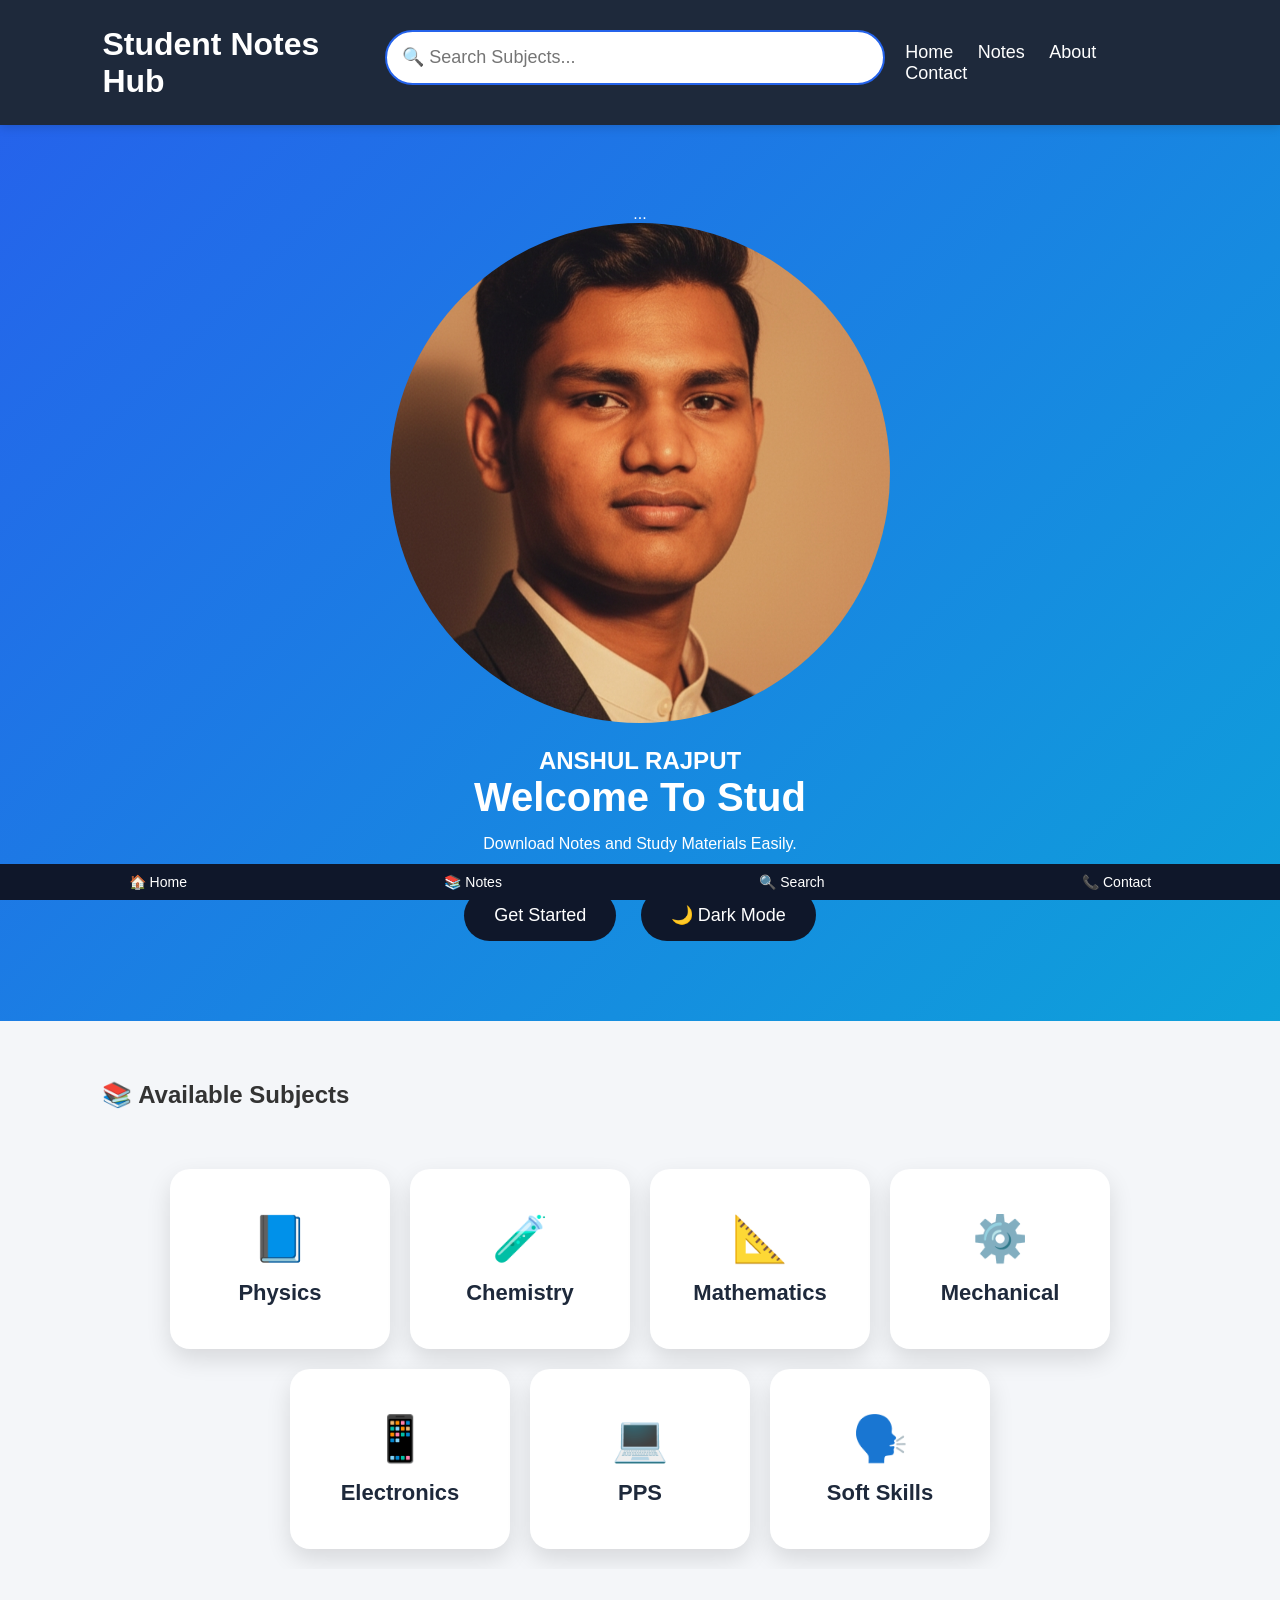
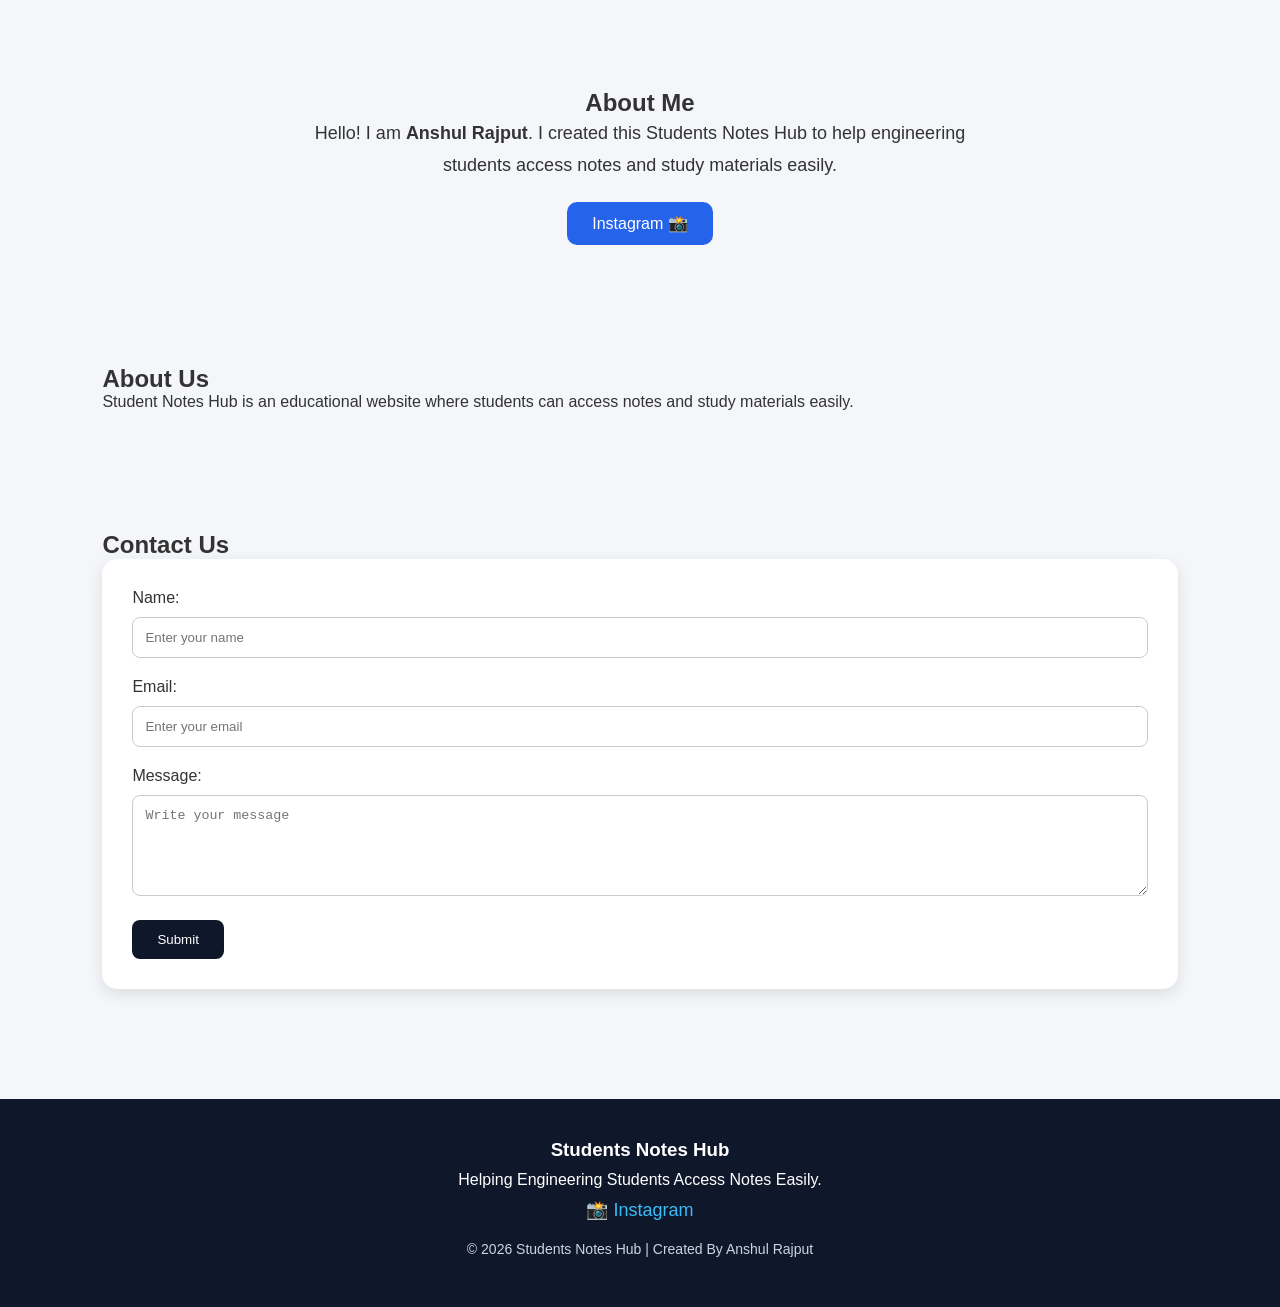
<file: index.html>
<!DOCTYPE html>
<html lang="en">
<head>
    <meta charset="UTF-8">
    <meta name="viewport" content="width=device-width, initial-scale=1.0">
    <title>Student Notes Hub</title>

    <link rel="stylesheet" href="style.css">
</head>
<body>

    <!-- Header -->
    <header>

    <h1>Student Notes Hub</h1>

    <input
        type="text"
        id="searchInput"
        placeholder="🔍 Search Subjects..."
    >

    <nav>
        <a href="#">Home</a>
        <a href="#">Notes</a>
        <a href="#">About</a>
        <a href="#">Contact</a>
    </nav>

</header>

    <!-- Hero Section -->
    <section class="hero">

    <div class="cloud cloud1"></div>
    <div class="cloud cloud2"></div>
    <div class="cloud cloud3"></div>
   

<div class="cloud-layer">
   ...
</div>

    <img src="myphoto.jpeg" alt="Anshul Rajput" class="profile-pic">

    <h2>ANSHUL RAJPUT</h2>
    <h1 id="typing-text"></h1>

    <p>Download Notes and Study Materials Easily.</p><br><br>

    <button id="startBtn">Get Started</button> 
    <button id="darkModeBtn">
🌙 Dark Mode
</button>
    



</section>

    <!-- Notes Section -->
    
                        <section id="notes">

    <h2>📚 Available Subjects</h2>

    <div class="subjects-container">

        <a href="phy.html" class="subject-card">
            📘
            <h3>Physics</h3>
        </a>

        <a href="chemistry.html" class="subject-card">
            🧪
            <h3>Chemistry</h3>
        </a>

        <a href="mat.html" class="subject-card">
            📐
            <h3>Mathematics</h3>
        </a>

        <a href="mech.html" class="subject-card">
            ⚙️
            <h3>Mechanical</h3>
        </a>

        <a href="elec.html" class="subject-card">
            📱
            <h3>Electronics</h3>
        </a>

        <a href="pps.html" class="subject-card">
            💻
            <h3>PPS</h3>
        </a>

        <a href="sof.html" class="subject-card">
            🗣️
            <h3>Soft Skills</h3>
        </a>

    </div>

</section>
<section class="about">

    <h2>About Me</h2>

    <p>
        Hello! I am <strong>Anshul Rajput</strong>.
        I created this Students Notes Hub to help engineering students
        access notes and study materials easily.
    </p>

    <a href="https://www.instagram.com/anshulrajpu.t/?hl=en" target="_blank">
         Instagram 📸
    </a>

</section>

    <!-- About Section -->
    <section>
        <h2>About Us</h2>

        <p>
            Student Notes Hub is an educational website where students
            can access notes and study materials easily.
        </p>
    </section>

    <!-- Contact Section -->
    <section>
        <h2>Contact Us</h2>

        <form id="contactForm">

            <label>Name:</label><br>
            <input type="text" placeholder="Enter your name">

            <label>Email:</label><br>
            <input type="email" placeholder="Enter your email">

            <label>Message:</label><br>
            <textarea rows="5" placeholder="Write your message"></textarea>

            <button type="submit">Submit</button>

        </form>
    </section>

    <script src="script.js"></script>
<button id="topBtn">⬆</button>
<footer>

    <h3>Students Notes Hub</h3>

    <p>
        Helping Engineering Students Access Notes Easily.
    </p>

    <a href="https://www.instagram.com/anshulrajpu.t/?hl=en" target="_blank">
        📸 Instagram
    </a>

    <p class="copyright">
        © 2026 Students Notes Hub | Created By Anshul Rajput
    </p>

</footer>
<div class="bottom-nav">

    <a href="#home">🏠 Home</a>
    <a href="#notes">📚 Notes</a>
    <a href="#search">🔍 Search</a>
    <a href="#contact">📞 Contact</a>

</div>
</body>
</html>
</file>
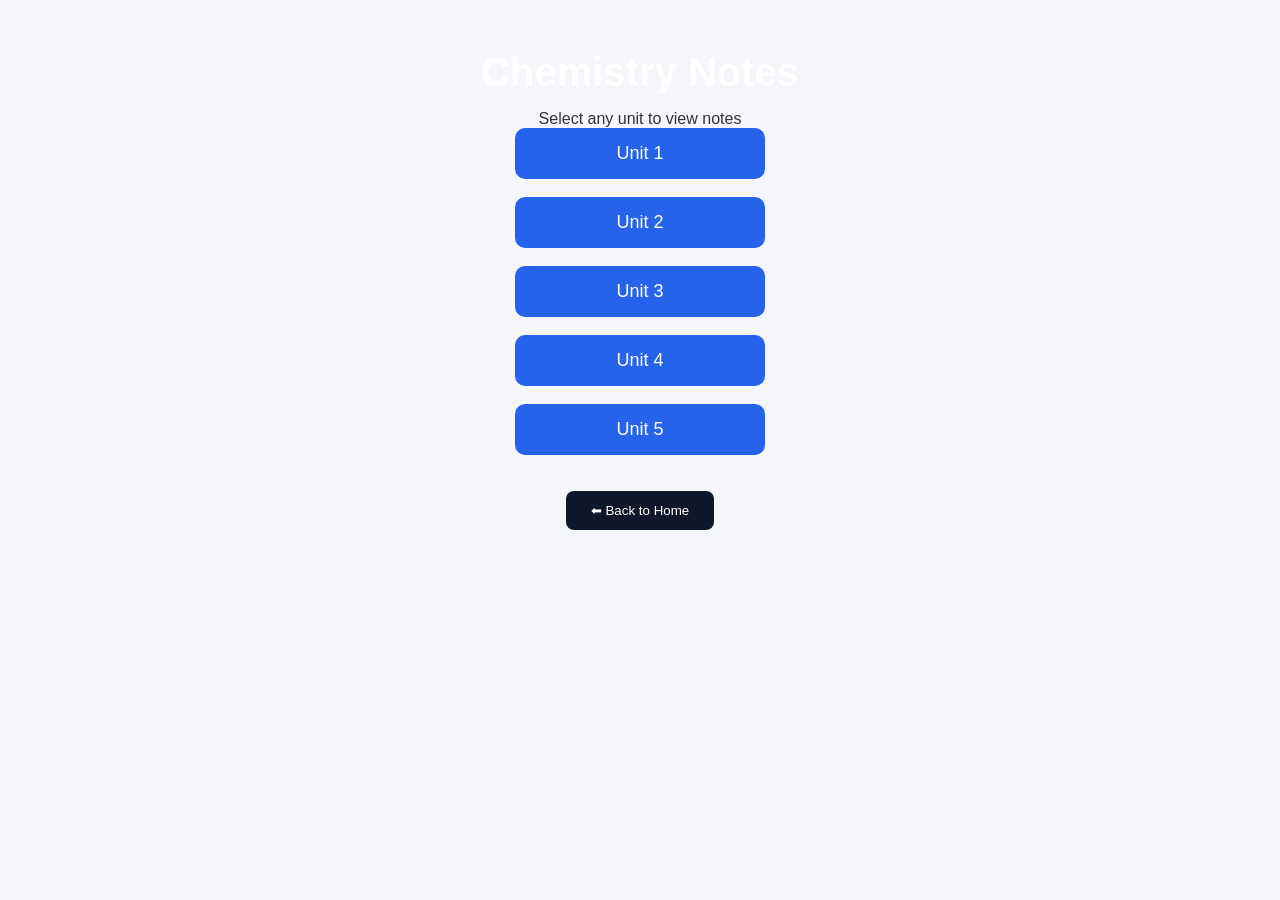
<file: chemistry.html>
<!DOCTYPE html>
<html lang="en">
<head>
    <meta charset="UTF-8">
    <meta name="viewport" content="width=device-width, initial-scale=1.0">
    <title>Chemistry Notes</title>
    <link rel="stylesheet" href="style.css">
</head>
<body>

    <section style="text-align:center; padding:50px;">

        <h1>Chemistry Notes</h1>
        <p>Select any unit to view notes</p>

        <div class="unit-buttons">

            <button id="unit1">Unit 1</button><br><br>

            <button id="unit2">Unit 2</button><br><br>

            <button id="unit3">Unit 3</button><br><br>

            <button id="unit4">Unit 4</button><br><br>

            <button id="unit5">Unit 5</button>

        </div>

        <br><br>

        <a href="index.html">
            <button>⬅ Back to Home</button>
        </a>

    </section>
<script src="script.js"></script>
</body>
</html>
</file>
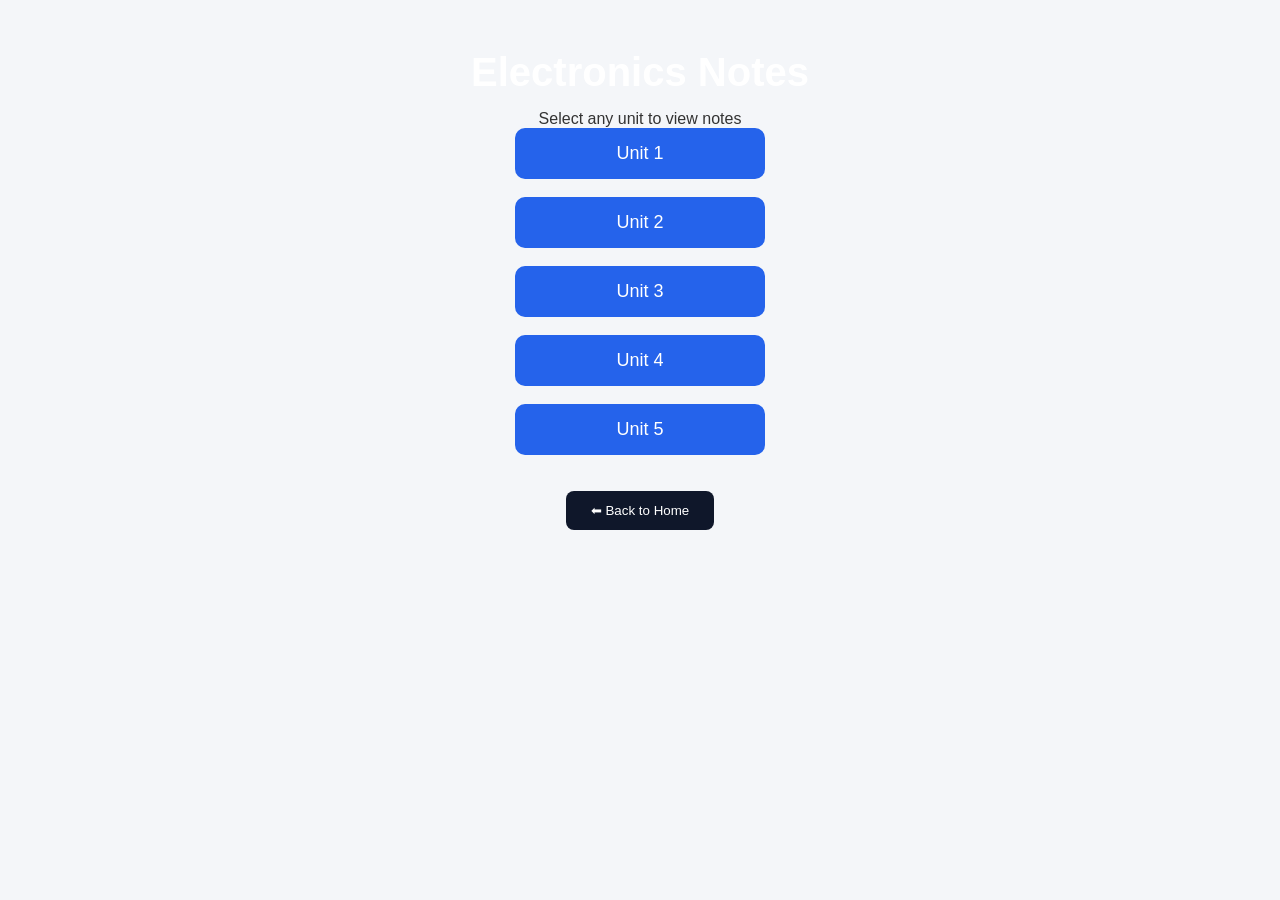
<file: elec.html>
<!DOCTYPE html>
<html lang="en">
<head>
    <meta charset="UTF-8">
    <meta name="viewport" content="width=device-width, initial-scale=1.0">
    <title>Electronics Notes </title>
    <link rel="stylesheet" href="style.css">
</head>
<body>

    <section style="text-align:center; padding:50px;">

        <h1> Electronics Notes</h1>
        <p>Select any unit to view notes</p>

        <div class="unit-buttons">

            <button id="unit1">Unit 1</button><br><br>

            <button id="unit2">Unit 2</button><br><br>

            <button id="unit3">Unit 3</button><br><br>

            <button id="unit4">Unit 4</button><br><br>

            <button id="unit5">Unit 5</button>

        </div>

        <br><br>

        <a href="index.html">
            <button>⬅ Back to Home</button>
        </a>

    </section>
<script src="script.js"></script>
</body>
</html>
</file>
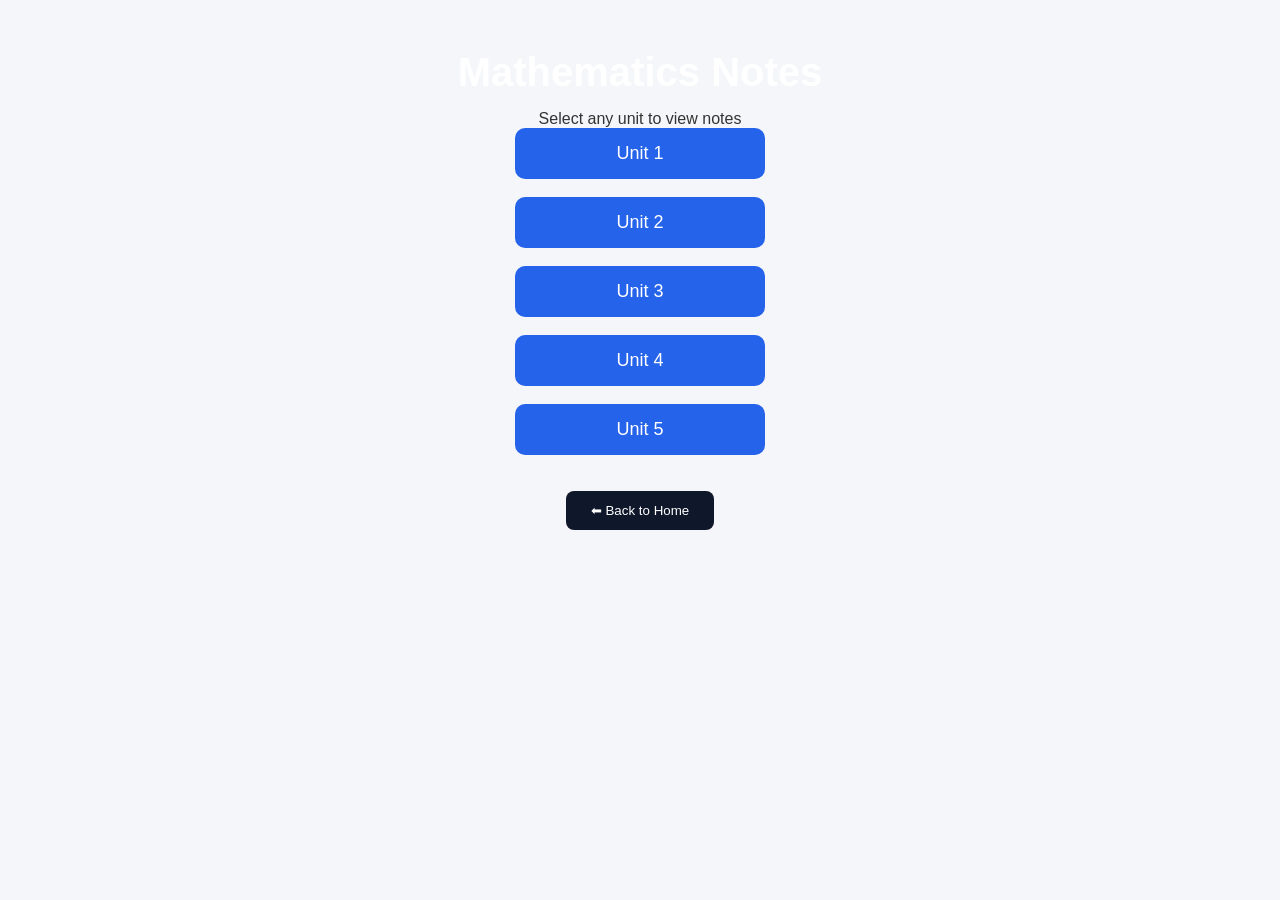
<file: mat.html>
<!DOCTYPE html>
<html lang="en">
<head>
    <meta charset="UTF-8">
    <meta name="viewport" content="width=device-width, initial-scale=1.0">
    <title>Methematics Notes</title>
    <link rel="stylesheet" href="style.css">
</head>
<body>

    <section style="text-align:center; padding:50px;">

        <h1>Mathematics Notes</h1>
        <p>Select any unit to view notes</p>

        <div class="unit-buttons">

            <button id="unit1">Unit 1</button><br><br>

            <button id="unit2">Unit 2</button><br><br>

            <button id="unit3">Unit 3</button><br><br>

            <button id="unit4">Unit 4</button><br><br>

            <button id="unit5">Unit 5</button>

        </div>

        <br><br>

        <a href="index.html">
            <button>⬅ Back to Home</button>
        </a>

    </section>
<script src="script.js"></script>
</body>
</html>
</file>
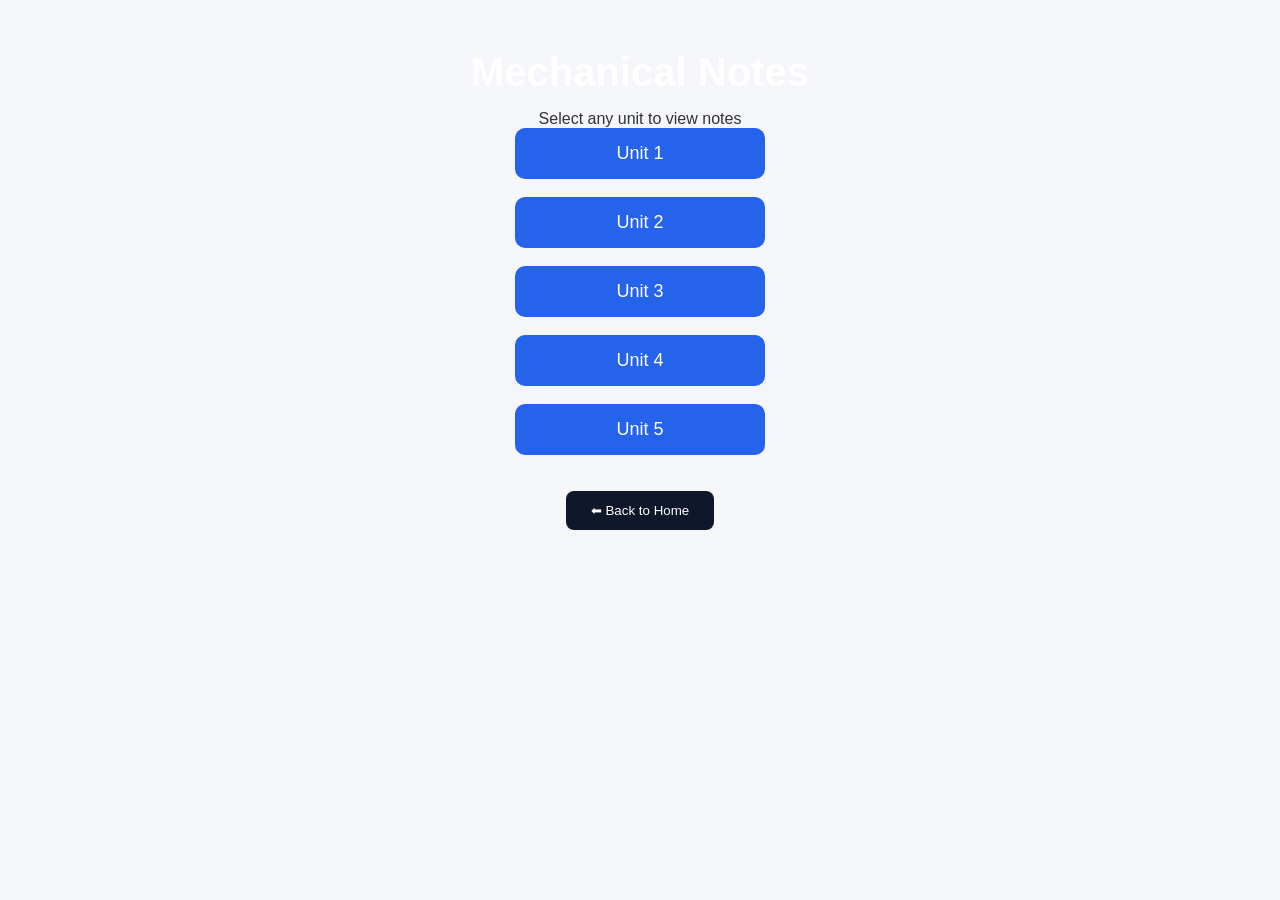
<file: mech.html>
<!DOCTYPE html>
<html lang="en">
<head>
    <meta charset="UTF-8">
    <meta name="viewport" content="width=device-width, initial-scale=1.0">
    <title>Mechanical Notes</title>
    <link rel="stylesheet" href="style.css">
</head>
<body>

    <section style="text-align:center; padding:50px;">

        <h1>Mechanical Notes</h1>
        <p>Select any unit to view notes</p>

        <div class="unit-buttons">

            <button id="unit1">Unit 1</button><br><br>

            <button id="unit2">Unit 2</button><br><br>

            <button id="unit3">Unit 3</button><br><br>

            <button id="unit4">Unit 4</button><br><br>

            <button id="unit5">Unit 5</button>

        </div>

        <br><br>

        <a href="index.html">
            <button>⬅ Back to Home</button>
        </a>

    </section>
<script src="script.js"></script>
</body>
</html>
</file>
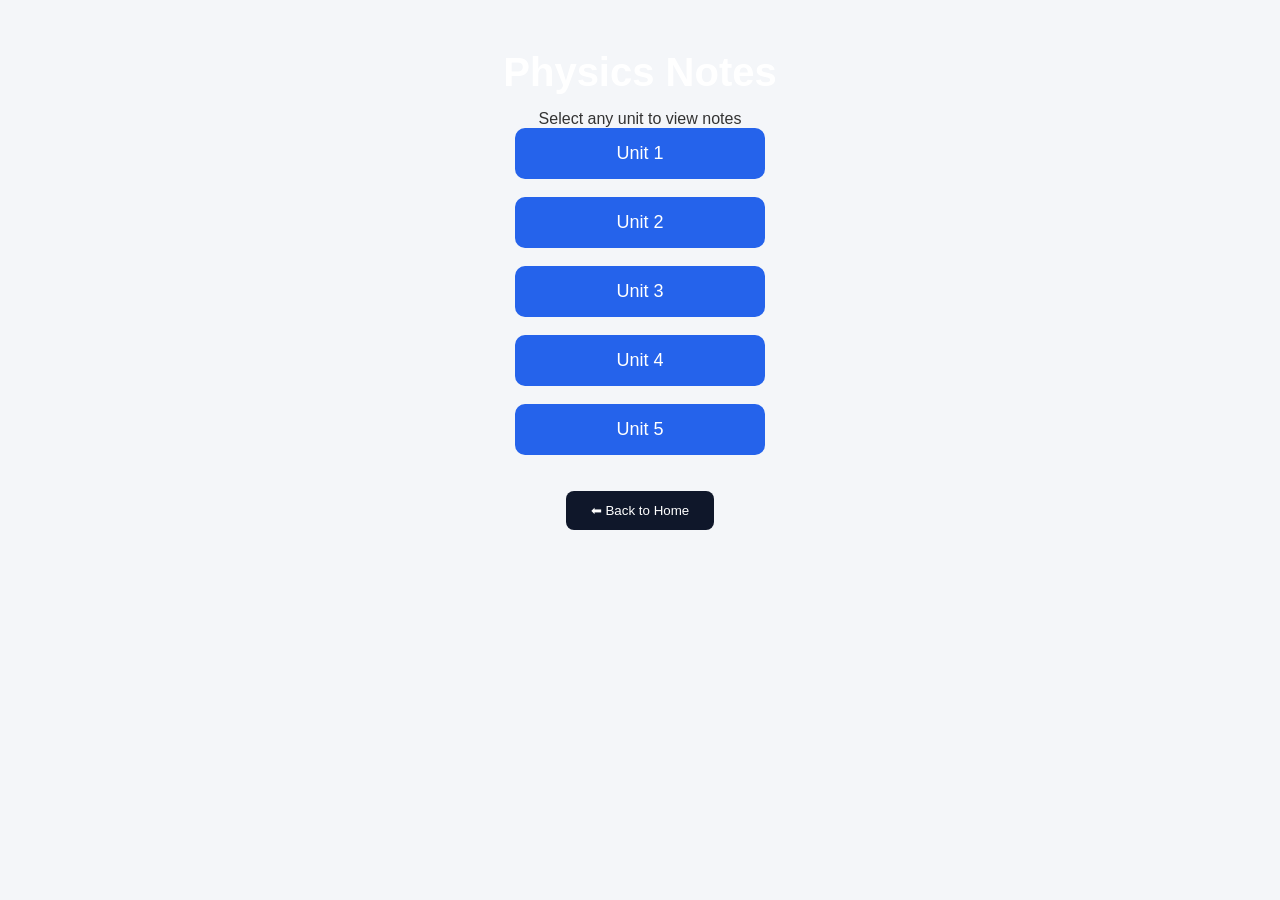
<file: phy.html>
<!DOCTYPE html>
<html lang="en">
<head>
    <meta charset="UTF-8">
    <meta name="viewport" content="width=device-width, initial-scale=1.0">
    <title>Physics Notes</title>
    <link rel="stylesheet" href="style.css">
</head>
<body>

    <section style="text-align:center; padding:50px;">

        <h1>Physics Notes</h1>
        <p>Select any unit to view notes</p>

        <div class="unit-buttons">

            <button id="unit1">Unit 1</button><br><br>

            <button id="unit2">Unit 2</button><br><br>

            <button id="unit3">Unit 3</button><br><br>

            <button id="unit4">Unit 4</button><br><br>

            <button id="unit5">Unit 5</button>

        </div>

        <br><br>

        <a href="index.html">
            <button>⬅ Back to Home</button>
        </a>

    </section>
<script src="script.js"></script>
</body>
</html>
</file>
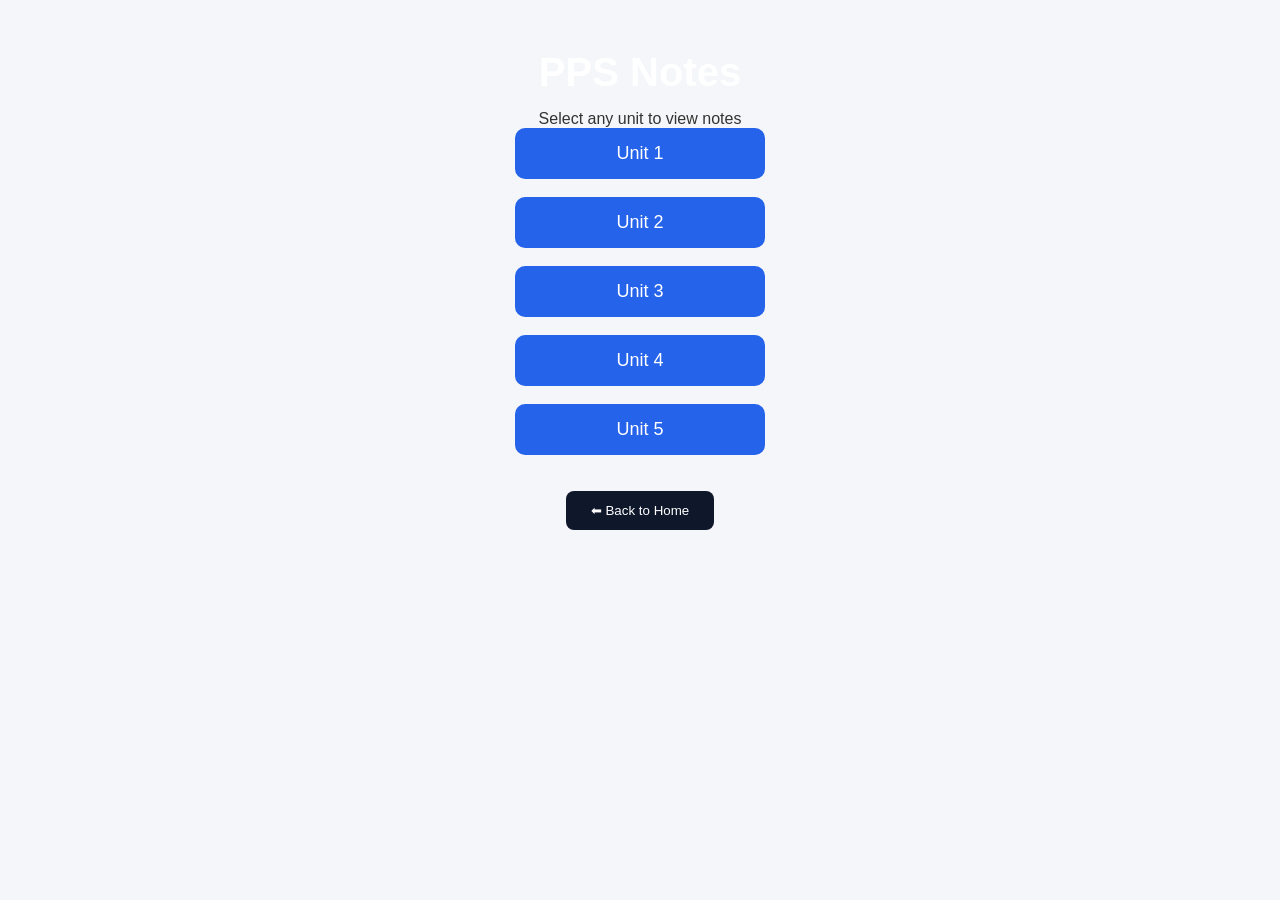
<file: pps.html>
<!DOCTYPE html>
<html lang="en">
<head>
    <meta charset="UTF-8">
    <meta name="viewport" content="width=device-width, initial-scale=1.0">
    <title>PPS Notes</title>
    <link rel="stylesheet" href="style.css">
</head>
<body>

    <section style="text-align:center; padding:50px;">

        <h1>PPS Notes</h1>
        <p>Select any unit to view notes</p>

        <div class="unit-buttons">

            <button id="unit1">Unit 1</button><br><br>

            <button id="unit2">Unit 2</button><br><br>

            <button id="unit3">Unit 3</button><br><br>

            <button id="unit4">Unit 4</button><br><br>

            <button id="unit5">Unit 5</button>

        </div>

        <br><br>

        <a href="index.html">
            <button>⬅ Back to Home</button>
        </a>

    </section>
<script src="script.js"></script>
</body>
</html>
</file>
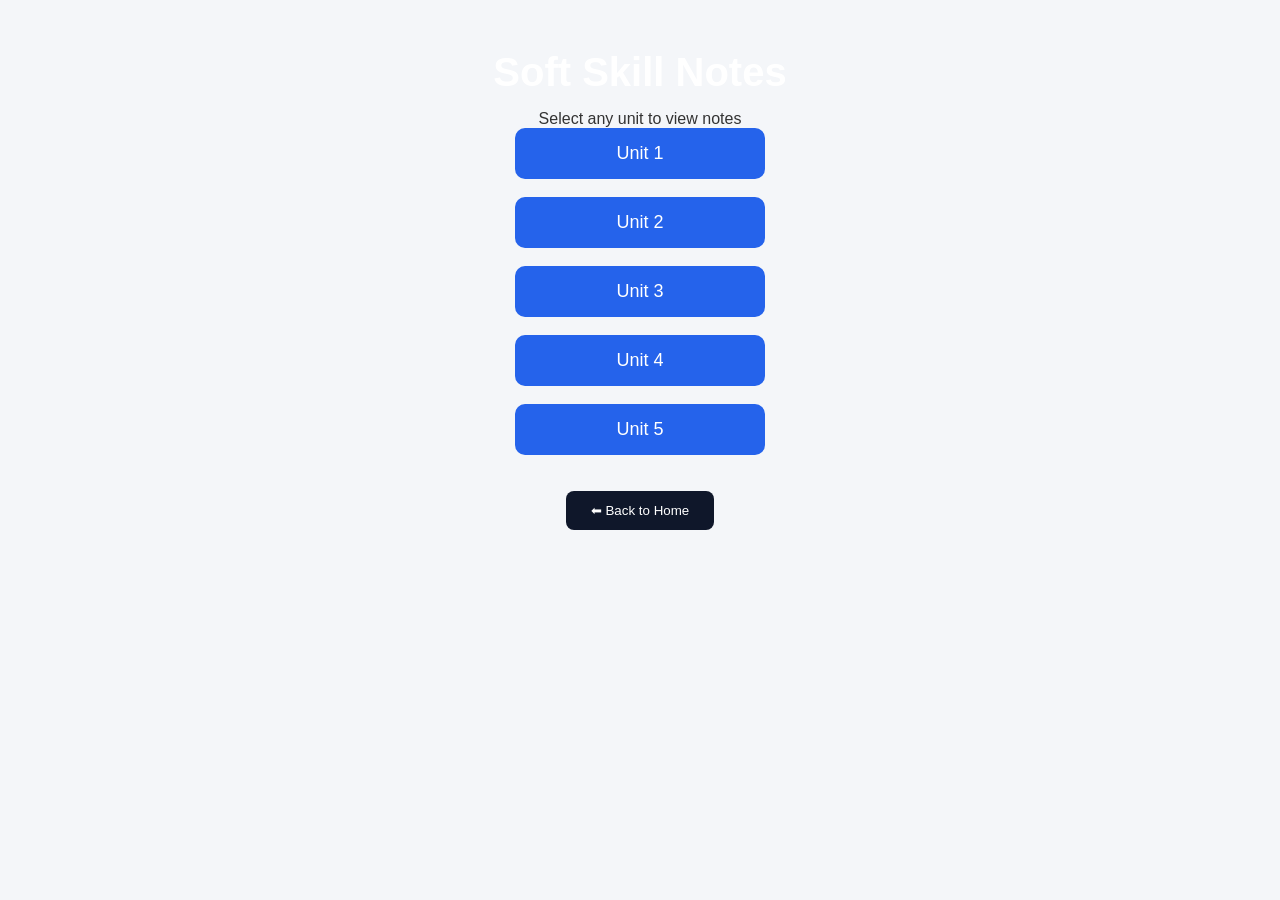
<file: sof.html>
<!DOCTYPE html>
<html lang="en">
<head>
    <meta charset="UTF-8">
    <meta name="viewport" content="width=device-width, initial-scale=1.0">
    <title>Soft Skill Notes</title>
    <link rel="stylesheet" href="style.css">
</head>
<body>

    <section style="text-align:center; padding:50px;">

        <h1>Soft Skill Notes</h1>
        <p>Select any unit to view notes</p>

        <div class="unit-buttons">

            <button id="unit1">Unit 1</button><br><br>

            <button id="unit2">Unit 2</button><br><br>

            <button id="unit3">Unit 3</button><br><br>

            <button id="unit4">Unit 4</button><br><br>

            <button id="unit5">Unit 5</button>

        </div>

        <br><br>

        <a href="index.html">
            <button>⬅ Back to Home</button>
        </a>

    </section>
<script src="script.js"></script>
</body>
</html>
</file>
<file: style.css>
/* Reset */
*{
    margin:0;
    padding:0;
    box-sizing:border-box;
}

body{
    font-family: Arial, sans-serif;
    background:#f4f6f9;
    color:#333;
}

/* Header */
header{
    background:#1e293b;
    color:white;
    padding:20px 8%;
    display:flex;
    justify-content:space-between;
    align-items:center;
}

nav a{
    color:white;
    text-decoration:none;
    margin-left:20px;
    font-size:18px;
}

nav a:hover{
    color:#38bdf8;
}

/* Hero Section */
.hero{
    color:white;
    text-align:center;
    padding:80px 20px;

    background: linear-gradient(
        -45deg,
        #2563eb,
        #7c3aed,
        #06b6d4,
        #2563eb
    );

    background-size:400% 400%;
    animation:gradientMove 8s ease infinite;
}

/* Buttons */
button{
    background:#0f172a;
    color:white;
    border:none;
    padding:12px 25px;
    border-radius:8px;
    cursor:pointer;
    transition:0.3s;
}

button:hover{
    background:#334155;
}

/* Sections */
section{
    padding:60px 8%;
}

/* Cards Container */
.cards{
    display:flex;
    justify-content:center;
    flex-wrap:wrap;
    gap:20px;
}

/* Subject Cards */
.cards div{
    background:white;
    width:300px;
    padding:25px;
    border-radius:15px;
    box-shadow:0 5px 15px rgba(0,0,0,0.1);
}

.cards div h3{
    margin-bottom:10px;
}

.cards div p{
    margin-bottom:15px;
}

/* Form */
form{
    background:white;
    padding:30px;
    border-radius:15px;
    box-shadow:0 5px 15px rgba(0,0,0,0.1);
}

input, textarea{
    width:100%;
    padding:12px;
    margin:10px 0 20px;
    border:1px solid #ccc;
    border-radius:8px;
}

/* Profile Photo */
.profile-pic{
    width: 500px;
    height:500px;
    border-radius:50%;
    object-fit:cover;
    margin-bottom:20px;
}
section:first-of-type h1{
    font-size:40px;
    margin-bottom:15px;
    color:white;
}
.unit-buttons button{
    width:250px;
    padding:15px;
    font-size:18px;
    border:none;
    border-radius:10px;
    background:#2563eb;
    color:white;
    cursor:pointer;
    transition:0.3s;
}

.unit-buttons button:hover{
    background:#1d4ed8;
    transform:scale(1.05);
}.profile-pic{
    animation: float 3s ease-in-out infinite;
}

@keyframes float{
    0%{
        transform: translateY(0px);
    }

    50%{
        transform: translateY(-15px);
    }

    100%{
        transform: translateY(0px);
    }
}.hero{
    background: linear-gradient(
        -45deg,
        #2563eb,
        #7c3aed,
        #06b6d4,
        #2563eb
    );

    background-size: 400% 400%;
    animation: gradientMove 10s ease infinite;
}

@keyframes gradientMove{
    0%{
        background-position: 0% 50%;
    }

    50%{
        background-position: 100% 50%;
    }

    100%{
        background-position: 0% 50%;
    }
}.hero{
    padding: 80px 20px;
    text-align: center;

    background: linear-gradient(
        -45deg,
        #2563eb,
        #7c3aed,
        #06b6d4,
        #2563eb
    );

    background-size: 400% 400%;
    animation: gradientMove 10s ease infinite;
}

@keyframes gradientMove{

    0%{
        background-position: 0% 50%;
    }

    50%{
        background-position: 100% 50%;
    }

    100%{
        background-position: 0% 50%;
    }
}
#startBtn{
    padding:15px 30px;
    border:none;
    border-radius:30px;
    font-size:18px;
    cursor:pointer;

    animation:pulse 2s infinite;
}

@keyframes pulse{

    0%{
        box-shadow:0 0 0 0 rgba(255,255,255,0.7);
    }

    70%{
        box-shadow:0 0 0 20px rgba(255,255,255,0);
    }

    100%{
        box-shadow:0 0 0 0 rgba(255,255,255,0);
    }
}
.hero{
    position:relative;
    overflow:hidden;
}

.cloud{
    position:absolute;
    background:white;
    opacity:0.4;
    border-radius:50px;
}

.cloud::before,
.cloud::after{
    content:"";
    position:absolute;
    background:white;
    border-radius:50%;
}

.cloud1{
    width:120px;
    height:40px;
    top:60px;
    left:-200px;

    animation:moveCloud 30s linear infinite;
}

.cloud1::before{
    width:50px;
    height:50px;
    top:-25px;
    left:15px;
}

.cloud1::after{
    width:60px;
    height:60px;
    top:-30px;
    left:55px;
}

.cloud2{
    width:150px;
    height:50px;
    top:180px;
    left:-250px;

    animation:moveCloud 40s linear infinite;
}

.cloud3{
    width:100px;
    height:35px;
    top:280px;
    left:-180px;

    animation:moveCloud 25s linear infinite;
}

@keyframes moveCloud{

    from{
        transform:translateX(-200px);
    }

    to{
        transform:translateX(1800px);
    }
}.subjects-container{
    display:flex;
    flex-wrap:wrap;
    justify-content:center;
    gap:25px;
    margin-top:40px;
}

.subject-card{
    width:220px;
    height:180px;

    background:white;

    border-radius:20px;

    text-decoration:none;

    color:#1e293b;

    display:flex;
    flex-direction:column;

    justify-content:center;
    align-items:center;

    font-size:45px;

    box-shadow:0 10px 25px rgba(0,0,0,0.12);

    transition:all 0.4s ease;
}

.subject-card h3{
    margin-top:15px;
    font-size:22px;
}

.subject-card:hover{

    transform:translateY(-12px) scale(1.05);

    box-shadow:0 20px 40px rgba(0,0,0,0.25);

    background:#2563eb;

    color:white;
}.about{
    text-align:center;
    padding:60px 20px;
}

.about p{
    max-width:700px;
    margin:auto;
    font-size:18px;
    line-height:1.8;
}

.about a{
    display:inline-block;
    margin-top:20px;
    padding:12px 25px;
    background:#2563eb;
    color:white;
    text-decoration:none;
    border-radius:10px;
    transition:0.3s;
}

.about a:hover{
    transform:scale(1.05);
}.search-section{
    text-align:center;
    margin:40px 0;
}

#searchInput{
    width:60%;
    max-width:500px;

    padding:15px;

    border-radius:30px;

    border:2px solid #2563eb;

    font-size:18px;
}
.dark-mode{
    background:#111827;
    color:white;
}

.dark-mode .subject-card{
    background:#1f2937;
    color:white;
}

.dark-mode .about{
    background:#111827;
}
body.dark-mode{
    background:#111827 !important;
    color:white !important;
}

body.dark-mode header{
    background:#020617 !important;
}

body.dark-mode section{
    background:#111827 !important;
    color:white !important;
}

body.dark-mode .subject-card{
    background:#1f2937 !important;
    color:white !important;
}

body.dark-mode form{
    background:#1f2937 !important;
    color:white !important;
}

body.dark-mode input,
body.dark-mode textarea{
    background:#374151 !important;
    color:white !important;
    border:1px solid #6b7280 !important;
}
#darkModeBtn{
    padding:15px 30px;
    border:none;
    border-radius:30px;
    font-size:18px;
    cursor:pointer;

    animation:darkPulse 2s infinite;
}

@keyframes darkPulse{

    0%{
        box-shadow:0 0 0 0 rgba(255,255,255,0.7);
    }

    70%{
        box-shadow:0 0 0 20px rgba(255,255,255,0);
    }

    100%{
        box-shadow:0 0 0 0 rgba(255,255,255,0);
    }
}#startBtn{
    margin-right:20px;
}header{
    position:sticky;
    top:0;
    z-index:1000;
    box-shadow:0 2px 10px rgba(0,0,0,0.15);
}#topBtn{
    position:fixed;
    bottom:20px;
    right:20px;

    width:50px;
    height:50px;

    border-radius:50%;

    font-size:22px;

    display:none;

    z-index:999;
}
footer{
    background:#0f172a;
    color:white;

    text-align:center;

    padding:40px 20px;

    margin-top:50px;
}

footer h3{
    margin-bottom:10px;
}

footer p{
    margin:10px 0;
}

footer a{
    color:#38bdf8;
    text-decoration:none;
    font-size:18px;
}

footer a:hover{
    text-decoration:underline;
}

.copyright{
    margin-top:20px;
    font-size:14px;
    color:#cbd5e1;
}
body{
    animation: pageLoad 0.8s ease-in-out;
}

@keyframes pageLoad{
    from{
        opacity:0;
        transform: translateY(20px);
    }
    to{
        opacity:1;
        transform: translateY(0);
    }
}
.subject-card{
    animation: floatCard 4s ease-in-out infinite;
}

@keyframes floatCard{
    0%{
        transform: translateY(0px);
    }
    50%{
        transform: translateY(-10px);
    }
    100%{
        transform: translateY(0px);
    }
}
button{
    transition: all 0.3s ease;
}

button:hover{
    transform: scale(1.08);
    box-shadow: 0 0 20px rgba(37,99,235,0.6);
}
section{
    animation: fadeSection 1s ease-in;
}

@keyframes fadeSection{
    from{
        opacity:0;
        transform: translateY(30px);
    }
    to{
        opacity:1;
        transform: translateY(0);
    }
}section{
    animation: fadeSection 1s ease-in;
}

@keyframes fadeSection{
    from{
        opacity:0;
        transform: translateY(30px);
    }
    to{
        opacity:1;
        transform: translateY(0);
    }
}.subject-card{
    position: relative;
    overflow: hidden;
}

.subject-card::before{
    content: "";
    position: absolute;
    top:0;
    left:-100%;
    width:100%;
    height:100%;
    background: linear-gradient(120deg, transparent, rgba(255,255,255,0.4), transparent);
    transition: 0.5s;
}

.subject-card:hover::before{
    left:100%;
}
.bottom-nav{
    position:fixed;
    bottom:0;
    left:0;
    width:100%;
    background:#0f172a;
    display:flex;
    justify-content:space-around;
    padding:10px 0;
    z-index:999;
}

.bottom-nav a{
    color:white;
    text-decoration:none;
    font-size:14px;
    text-align:center;
    display:flex;
    flex-direction:column;
    gap:3px;
}

.bottom-nav a:hover{
    color:#38bdf8;
}
.subjects-container{
    display:flex;
    overflow-x:auto;
    gap:20px;
    padding:20px;
    scroll-snap-type:x mandatory;
}

.subject-card{
    min-width:220px;
    scroll-snap-align:center;
    transition:0.3s;
}

.subject-card:hover{
    transform:scale(1.1);
}
</file>
